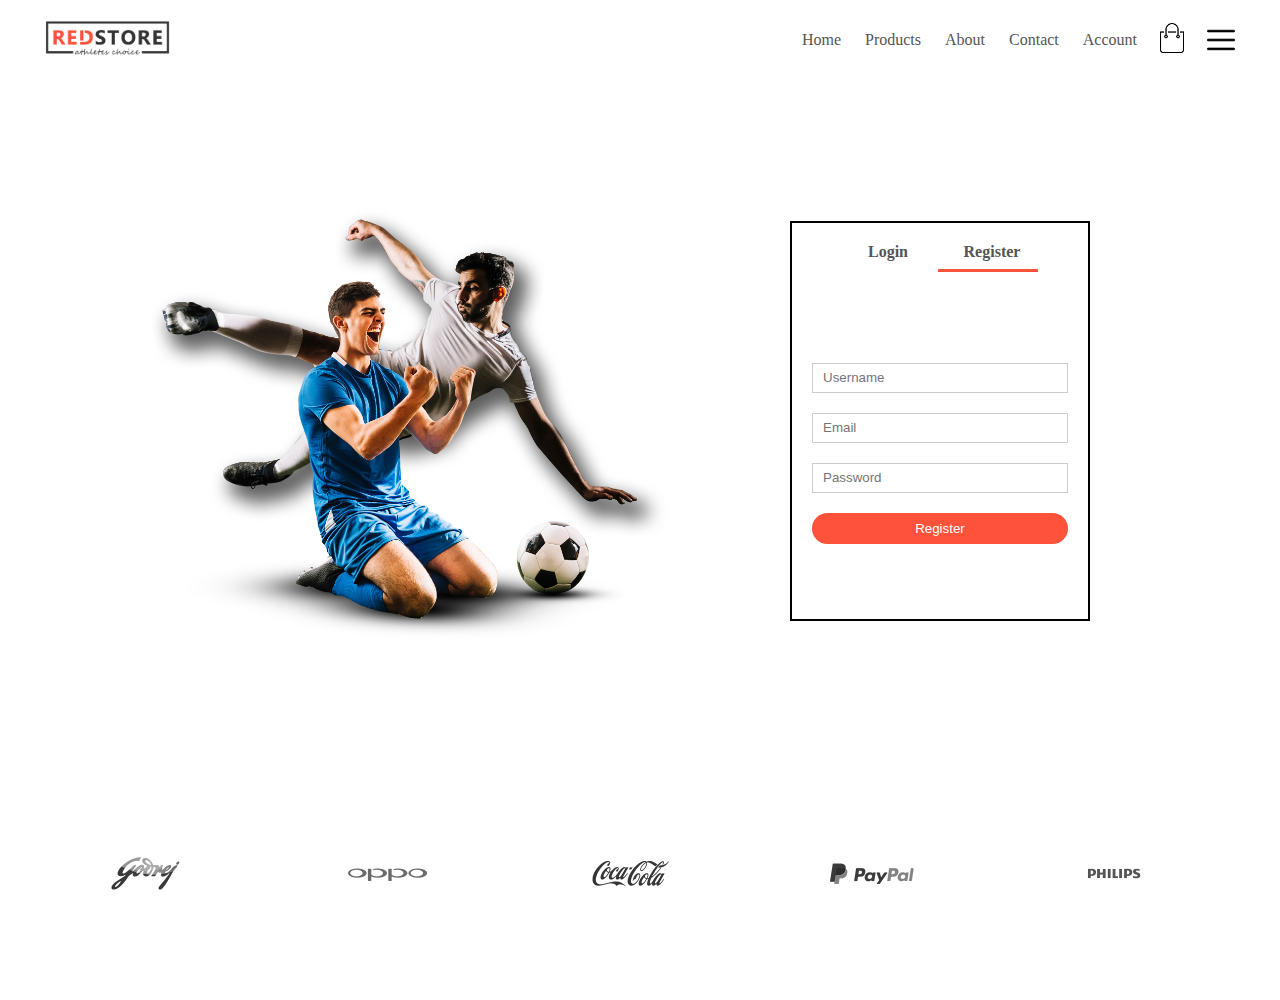
<file: account.html>
<!DOCTYPE html>
<html lang="en">

<head>
    <meta charset="UTF-8">
    <meta http-equiv="X-UA-Compatible" content="IE=edge">
    <meta name="viewport" content="width=device-width, initial-scale=1.0">
    <title>Account|| ActiveMarket</title>
    <link rel="stylesheet" href="activestore.css">
</head>

<body>
        <div class="container">
            <div class="navbar">
                <div class="logo">
                    <img src="images/logo.png" width="125px">
                </div>
                <nav>
                    <ul id="menuItems">
                        <li><a href="index.html">Home</a></li>
                        <li><a href="products.html">Products</a></li>
                        <li><a href="#">About</a></li>
                        <li><a href="#">Contact</a></li>
                        <li><a href="account.html">Account</a></li>
                    </ul>
                </nav>
             <a href="cart.html"><img src="images/cart.png" width="30px" height="30px"></a>
                <img src="images/menu.png" class="menu-icon" onclick="menutoggle()">
            </div>
        </div>
        <!-- =================Account =============== -->
        <div class="account-page">
           <div class="container">
               <div class="row">
                   <div class="col2">
                       <img src="images/image1.png" width="100%">
                   </div>
                   <div class="col2">
                    <div class="form-container">
                         <div class="form-btn">
                             <span onclick="login()">Login</span>
                             <span onclick="register()">Register</span>
                             <hr id="Indicator">
                         </div>
                         <form id="logForm">
                             <input type="text"placeholder="Username">
                             <input type="text" placeholder="Password">
                             <button type="submit" class="btn">Login</button>
                             <a href="#">Forgot Password</a>
                         </form>
                         <form id="regForm">
                            <input type="text"placeholder="Username">
                            <input type="text" placeholder="Email">
                            <input type="text"placeholder="Password">
                            <button type="submit" class="btn">Register</button>
                
                        </form>
                    </div>
                </div>
               </div>
           </div>
        </div>

<!-- -------------------------BRANDS----------------- -->
<div class="brands">
    <div class="small-container">
        <div class="row">
            <div class="col5">
                <img src="images/logo-godrej.png">
            </div>
            <div class="col5">
                <img src="images/logo-oppo.png">
            </div>
            <div class="col5">
                <img src="images/logo-coca-cola.png">
            </div>
            <div class="col5">
                <img src="images/logo-paypal.png">
            </div>
            <div class="col5">
                <img src="images/logo-philips.png">
            </div>
        </div>
    </div>
</div>
<!-- -------------------js for togglemenu------------ -->
<script>
    var menuItems = document.getElementById("menuItems")
    menuItems.style.maxHeight = "0px";
    function menutoggle() {
        if (menuItems.style.maxHeight == "0px") {
            menuItems.style.maxHeight = "200px"
        }
        else {
            menuItems.style.maxHeight = "0px"
        }
    }
</script>
<!-- ==================js for toggle form================ -->
<script>
    var logForm=document.getElementById("logForm")
    var regForm=document.getElementById("regForm")
    var Indicator=document.getElementById("Indicator")
     function register(){
         regForm.style.transform = "translateX(0px)";
         logForm.style.transform = "translateX(0px)";
         Indicator.style.transform= "translateX(100px)";
     }
     function login(){
         regForm.style.transform = "translateX(300px)";
         logForm.style.transform = "translateX(300px)";
         Indicator.style.transform= "translateX(0px)";
     }
</script>
</body>

</html>
</file>
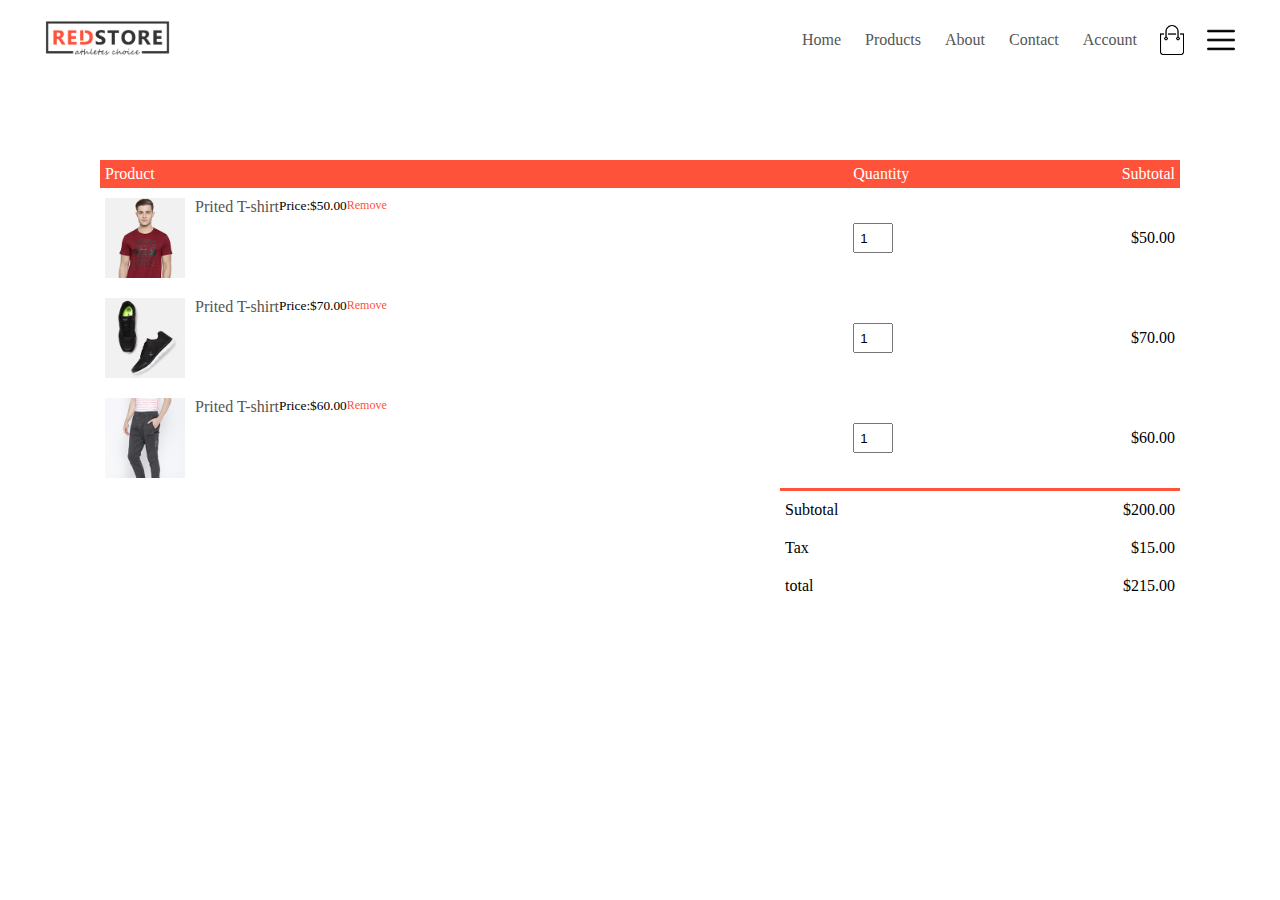
<file: cart.html>
<!DOCTYPE html>
<html lang="en">

<head>
    <meta charset="UTF-8">
    <meta http-equiv="X-UA-Compatible" content="IE=edge">
    <meta name="viewport" content="width=device-width, initial-scale=1.0">
    <title>my products</title>
    <link rel="stylesheet" href="activestore.css">
</head>

<body>
    <div class="container">
        <div class="navbar">
            <div class="logo">
                <img src="images/logo.png" width="125px">
            </div>
            <nav>
                <ul id="menuItems">
                    <li><a href="index.html">Home</a></li>
                    <li><a href="products.html">Products</a></li>
                    <li><a href="#">About</a></li>
                    <li><a href="#">Contact</a></li>
                    <li><a href="account.html">Account</a></li>
                </ul>
            </nav>
            <img src="images/cart.png" width="30px" height="30px">
            <img src="images/menu.png" class="menu-icon" onclick="menutoggle()">
        </div>

    </div>
    <!-- ----------------------cart items details---------- -->
    <div class="small-container cart-page">
        <table>
            <tr>
                <th>Product</th>
                <th>Quantity</th>
                <th>Subtotal</th>
            </tr>
            <tr>
                <td>
                    <div class="cart-info">
                        <img src="images/buy-1.jpg">
                        <div></div>
                        <p>Prited T-shirt</p>
                        <br>
                        <small>Price:$50.00</small>
                        <br>
                        <a href="#">Remove</a>
                    </div>
                </td>
                <td><input type="number" value="1"></td>
                <td>$50.00</td>
            </tr>
            <tr>
                <td>
                    <div class="cart-info">
                        <img src="images/buy-2.jpg">
                        <div></div>
                        <p>Prited T-shirt</p>
                        <br>
                        <small>Price:$70.00</small>
                        <br>
                        <a href="#">Remove</a>
                    </div>
                </td>
                <td><input type="number" value="1"></td>
                <td>$70.00</td>
            </tr>
            <tr>
                <td>
                    <div class="cart-info">
                        <img src="images/buy-3.jpg">
                        <div></div>
                        <p>Prited T-shirt</p>
                        <br>
                        <small>Price:$60.00</small>
                        <br>
                        <a href="#">Remove</a>
                    </div>
                </td>
                <td><input type="number" value="1"></td>
                <td>$60.00</td>
            </tr>

        </table>
        <div class="total-price">
            <table>
                <tr>
                    <td>Subtotal</td>
                    <td>$200.00</td>
                </tr>
                <tr>
                    <td>Tax</td>
                    <td>$15.00</td>
                </tr>
                <tr>
                    <td>total</td>
                    <td>$215.00</td>
                </tr>
            </table>
        </div>
    </div>






    <!-- -------------------js for togglemenu------------ -->
    <script>
        var menuItems = document.getElementById("menuItems")
        menuItems.style.maxHeight = "0px";
        function menutoggle() {
            if (menuItems.style.maxHeight == "0px") {
                menuItems.style.maxHeight = "200px"
            }
            else {
                menuItems.style.maxHeight = "0px"
            }
        }
    </script>

</body>

</html>
</file>
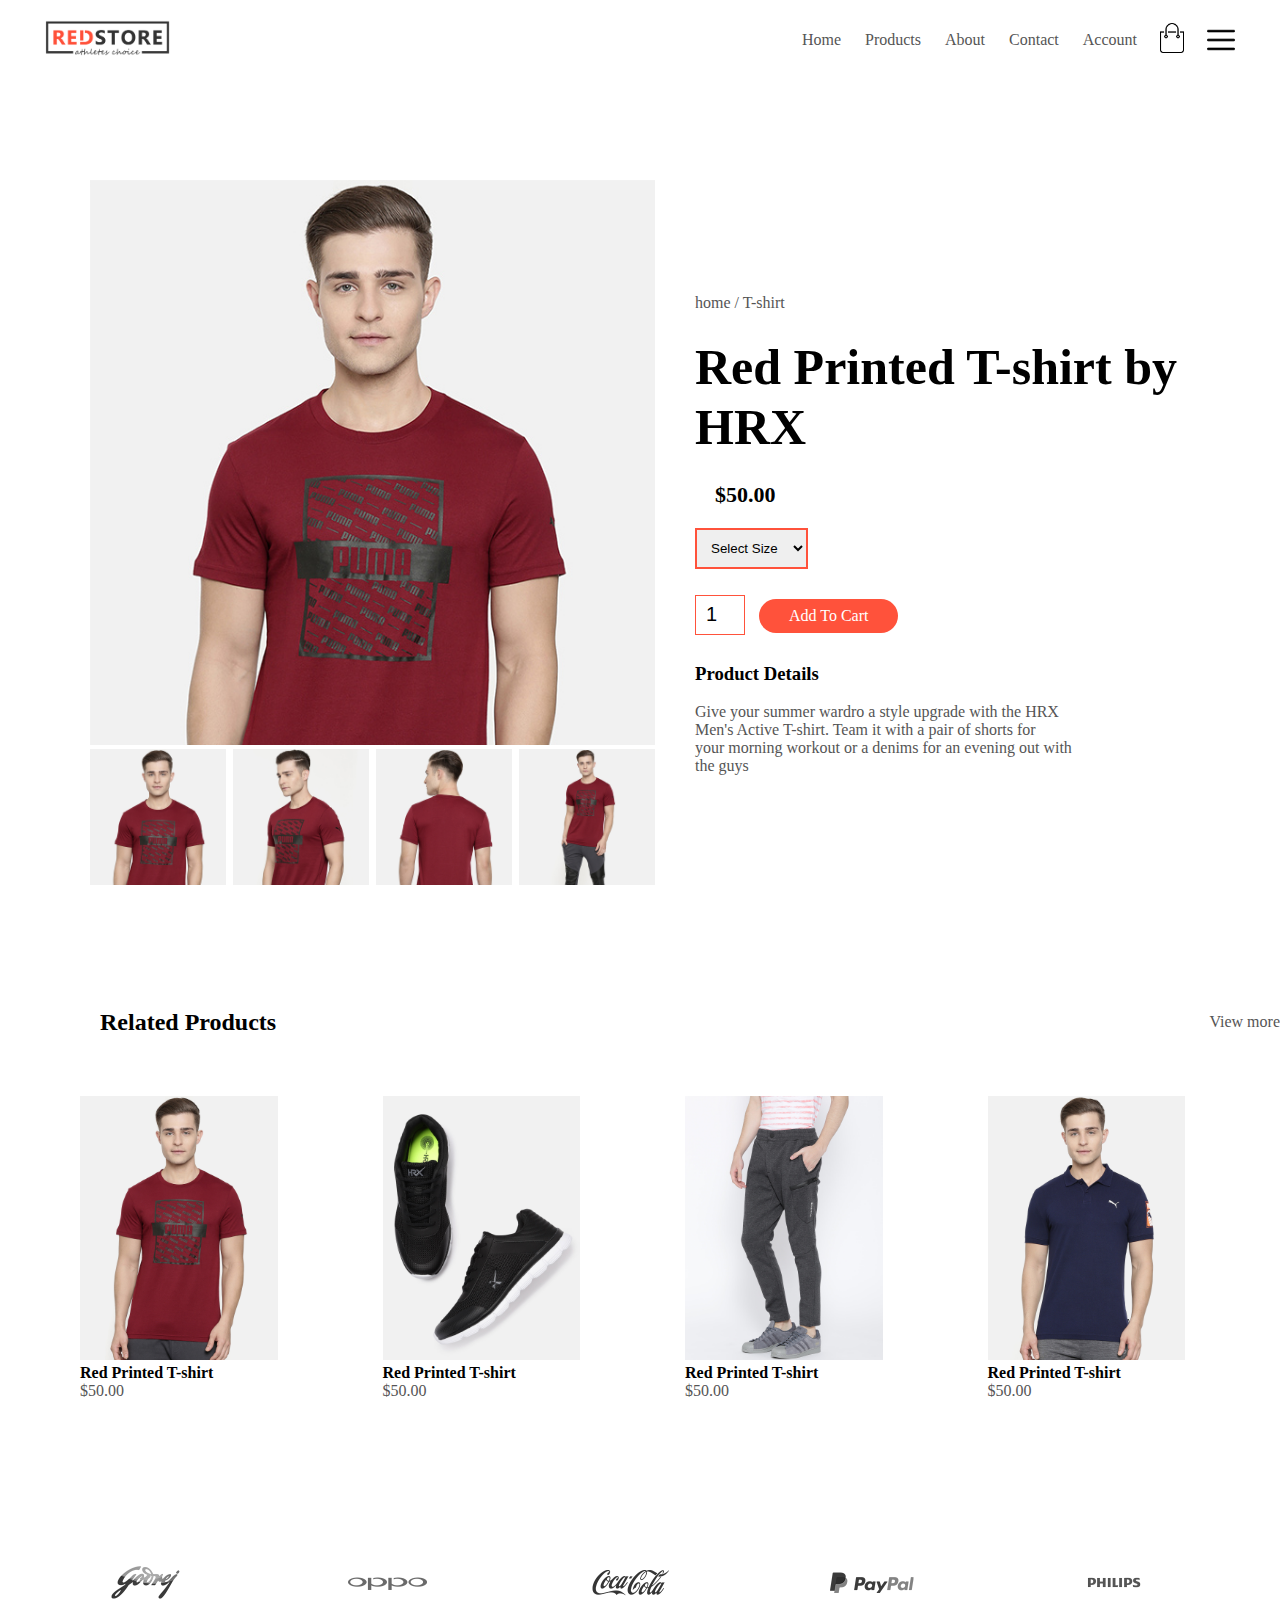
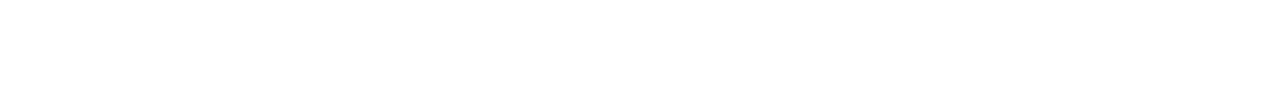
<file: product_detail.html>
<!DOCTYPE html>
<html lang="en">

<head>
    <meta charset="UTF-8">
    <meta http-equiv="X-UA-Compatible" content="IE=edge">
    <meta name="viewport" content="width=device-width, initial-scale=1.0">
    <title>all products</title>
    <link rel="stylesheet" href="activestore.css">
</head>

<body>
        <div class="container">
            <div class="navbar">
                <div class="logo">
                    <img src="images/logo.png" width="125px">
                </div>
                <nav>
                    <ul id="menuItems">
                        <li><a href="index.html">Home</a></li>
                        <li><a href="products.html">Products</a></li>
                        <li><a href="#">About</a></li>
                        <li><a href="#">Contact</a></li>
                        <li><a href="account.html">Account</a></li>
                    </ul>
                </nav>
               <a href="cart.html"><img src="images/cart.png" width="30px" height="30px"></a>
                <img src="images/menu.png" class="menu-icon" onclick="menutoggle()">
            </div>
           
        </div>
        <!-- single product details==== -->
        <div class="small-container single-product">
            <div class="row">
                <div class="col2">
                    <img src="images/gallery-1.jpg" width="100%" id="productimg">
                    <div class="small-img-row">
                        <div class="small-img-col">
                            <img src="images/gallery-1.jpg" width="100%" class="small-img"> 
                        </div>
                        <div class="small-img-col">
                            <img src="images/gallery-2.jpg" width="100%"class="small-img"> 
                        </div>
                        <div class="small-img-col">
                            <img src="images/gallery-3.jpg" width="100%"class="small-img"> 
                        </div>
                        <div class="small-img-col">
                            <img src="images/gallery-4.jpg" width="100%"class="small-img"> 
                        </div>
                    </div>
                </div>
                <div class="col2">
                    <p>home / T-shirt</p>
                    <h1>Red Printed T-shirt by HRX</h1>
                    <h4>$50.00</h4>
                    <select>
                        <option>Select Size</option>
                        <option>XXL</option>
                        <option>XL</option>
                        <option>Large</option>
                        <option>Extra Large</option>
                        <option>Small</option>
                    </select>
                    <input type="number" value="1">
                    <a href="#" class="btn">Add To Cart</a>
                    <h3>Product Details</h3><br>
                    <p>Give your summer wardro a style upgrade with the HRX<br>Men's Active T-shirt.
                    Team it with a pair of shorts for<br> your morning workout or a denims for an evening out with <br>the guys</p>
                </div>
            </div>
        </div>
    
  <!-- --------------------title------------------- -->
  <div class="small-container">
      <div class="row row2">
          <h2>Related Products</h2>
          <p>View more</p>
      </div>
  </div>
<div class="small-container">
   
    <div class="row">
        <div class="col4">
            <img src="images/product-1.jpg">
            <h4>Red Printed T-shirt</h4>
            <p>$50.00</p>
        </div>
        <div class="col4">
            <img src="images/product-2.jpg">
            <h4>Red Printed T-shirt</h4>
            <p>$50.00</p>
        </div>
        <div class="col4">
            <img src="images/product-3.jpg">
            <h4>Red Printed T-shirt</h4>
            <p>$50.00</p>
        </div>
        <div class="col4">
            <img src="images/product-4.jpg">
            <h4>Red Printed T-shirt</h4>
            <p>$50.00</p>
        </div>
    </div>
   
   
</div>


<!--  -----------offer----------------------------------- -->

<!-- -------------------------BRANDS----------------- -->
<div class="brands">
    <div class="small-container">
        <div class="row">
            <div class="col5">
                <img src="images/logo-godrej.png">
            </div>
            <div class="col5">
                <img src="images/logo-oppo.png">
            </div>
            <div class="col5">
                <img src="images/logo-coca-cola.png">
            </div>
            <div class="col5">
                <img src="images/logo-paypal.png">
            </div>
            <div class="col5">
                <img src="images/logo-philips.png">
            </div>
        </div>
    </div>
</div>
<!-- -------------------js for togglemenu------------ -->
<script>
    var menuItems = document.getElementById("menuItems")
    menuItems.style.maxHeight = "0px";
    function menutoggle() {
        if (menuItems.style.maxHeight == "0px") {
            menuItems.style.maxHeight = "200px"
        }
        else {
            menuItems.style.maxHeight = "0px"
        }
    }
</script>
<!-- -----------------js for product gallery -->
<script>
    var productimg=document.getElementById("productimg");
    var smallimg=document.getElementsByClassName("small-img");
     smallimg[0].onclick=function(){
         productimg.src=smallimg[0].src;
     }
     smallimg[1].onclick=function(){
         productimg.src=smallimg[1].src;
     }
     smallimg[2].onclick=function(){
         productimg.src=smallimg[2].src;
     }
     smallimg[3].onclick=function(){
         productimg.src=smallimg[3].src;
     }

</script>
</body>

</html>
</file>
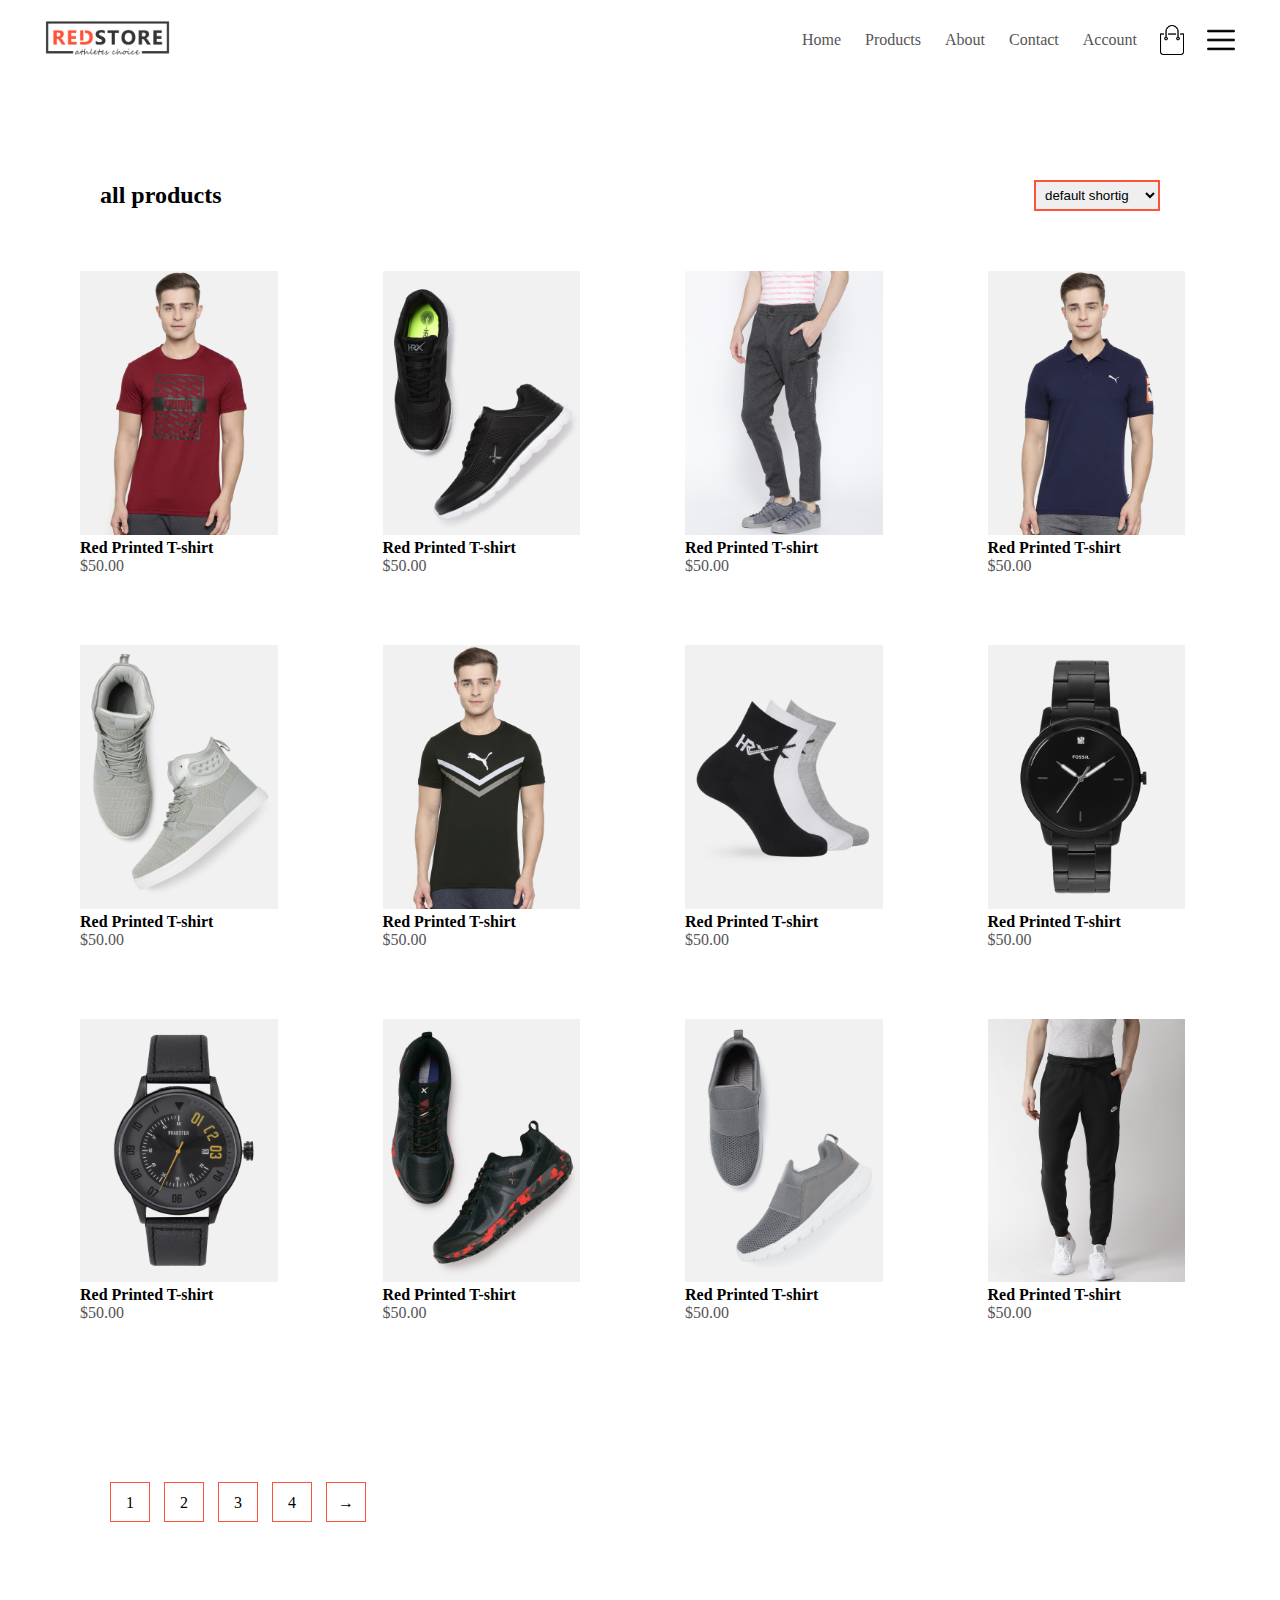
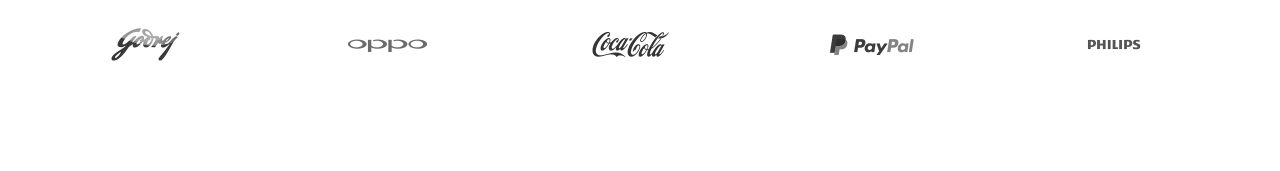
<file: products.html>
<!DOCTYPE html>
<html lang="en">

<head>
    <meta charset="UTF-8">
    <meta http-equiv="X-UA-Compatible" content="IE=edge">
    <meta name="viewport" content="width=device-width, initial-scale=1.0">
    <title>all products</title>
    <link rel="stylesheet" href="activestore.css">
</head>

<body>
        <div class="container">
            <div class="navbar">
                <div class="logo">
                    <img src="images/logo.png" width="125px">
                </div>
                <nav>
                    <ul id="menuItems">
                        <li><a href="index.html">Home</a></li>
                        <li><a href="products.html">Products</a></li>
                        <li><a href="#">About</a></li>
                        <li><a href="#">Contact</a></li>
                        <li><a href="account.html">Account</a></li>
                    </ul>
                </nav>
                <img src="images/cart.png" width="30px" height="30px">
                <img src="images/menu.png" class="menu-icon" onclick="menutoggle()">
            </div>
           
        </div>
    
</body>
<div class="small-container">
    <div class="row row2">
        <h2>all products</h2>
        <select>
            <option>default shortig</option>
            <option>short price</option>
            <option>short popularity</option>
            <option>short ratig</option>
            <option>short sale</option>
            
        </select>
    </div>
    <div class="row">
        <div class="col4">
            <img src="images/product-1.jpg">
            <h4>Red Printed T-shirt</h4>
            <p>$50.00</p>
        </div>
        <div class="col4">
            <img src="images/product-2.jpg">
            <h4>Red Printed T-shirt</h4>
            <p>$50.00</p>
        </div>
        <div class="col4">
            <img src="images/product-3.jpg">
            <h4>Red Printed T-shirt</h4>
            <p>$50.00</p>
        </div>
        <div class="col4">
            <img src="images/product-4.jpg">
            <h4>Red Printed T-shirt</h4>
            <p>$50.00</p>
        </div>
    </div>
    <div class="row">
        <div class="col4">
            <img src="images/product-5.jpg">
            <h4>Red Printed T-shirt</h4>
            <p>$50.00</p>
        </div>
        <div class="col4">
            <img src="images/product-6.jpg">
            <h4>Red Printed T-shirt</h4>
            <p>$50.00</p>
        </div>
        <div class="col4">
            <img src="images/product-7.jpg">
            <h4>Red Printed T-shirt</h4>
            <p>$50.00</p>
        </div>
        <div class="col4">
            <img src="images/product-8.jpg">
            <h4>Red Printed T-shirt</h4>
            <p>$50.00</p>
        </div>
    </div>
    <div class="row">
        <div class="col4">
            <img src="images/product-9.jpg">
            <h4>Red Printed T-shirt</h4>
            <p>$50.00</p>
        </div>
        <div class="col4">
            <img src="images/product-10.jpg">
            <h4>Red Printed T-shirt</h4>
            <p>$50.00</p>
        </div>
        <div class="col4">
            <img src="images/product-11.jpg">
            <h4>Red Printed T-shirt</h4>
            <p>$50.00</p>
        </div>
        <div class="col4">
            <img src="images/product-12.jpg">
            <h4>Red Printed T-shirt</h4>
            <p>$50.00</p>
        </div>
    </div>
    <div class="page-btn">
        <span>1</span>
        <span>2</span>
        <span>3</span>
        <span>4</span>
        <span>&#8594;</span>
    </div>
   
   
</div>


<!--  -----------offer----------------------------------- -->

<!-- -------------------------BRANDS----------------- -->
<div class="brands">
    <div class="small-container">
        <div class="row">
            <div class="col5">
                <img src="images/logo-godrej.png">
            </div>
            <div class="col5">
                <img src="images/logo-oppo.png">
            </div>
            <div class="col5">
                <img src="images/logo-coca-cola.png">
            </div>
            <div class="col5">
                <img src="images/logo-paypal.png">
            </div>
            <div class="col5">
                <img src="images/logo-philips.png">
            </div>
        </div>
    </div>
</div>
<!-- -------------------js for togglemenu------------ -->
<script>
    var menuItems = document.getElementById("menuItems")
    menuItems.style.maxHeight = "0px";
    function menutoggle() {
        if (menuItems.style.maxHeight == "0px") {
            menuItems.style.maxHeight = "200px"
        }
        else {
            menuItems.style.maxHeight = "0px"
        }
    }
</script>
</body>

</html>
</file>
<file: activestore.css>
*{
    margin: 0;
    padding: 0;
    box-sizing: border-box;
}
.navbar{
    display: flex;
    align-items: center;
    padding: 20px;

}
nav{
    flex: 1;
    text-align: right;
}
nav ul{
    display: inline-block;
    list-style-type: none;
}
nav ul li{
    display: inline-block;
    margin-right: 20px;
}
a{
    text-decoration: none;
    color: #555;
}
p{
    color: #555;
}
.container{
    max-width: 1300px;
    margin: auto;
    padding-left: 25px;
    padding-right: 25px;
}
.row{
    display: flex;
    align-items: center;
    flex-wrap: wrap;
    justify-content: space-around;
    margin-left: 70px;
}
.col2{
    flex-basis: 50%;
    min-width:300px;
}
.col2 img{
    max-width: 100%;
    padding:50px 0px;
}
.col2 h1{
    font-size: 50px;
    line-height: 60px;
    margin: 25px 0px;
}
.btn{
    display: inline-block;
    background: #ff523b;
    color: #fff;
    padding: 8px 30px;
    margin: 30px 0px;
    border-radius: 30px;
    transition: background 0.5s;
}
.btn:hover{
    background: #563434;
}
.header{
    background: radial-gradient(#fff,#ffd6d6);
}
/* .header .row{
    margin-top:70px;
} */
.categories{
    margin: 70px 0px;

}
.col3{
    flex-basis: 30%;
    min-width: 250px;
    margin-bottom: 30px;
}
.col3 img{
    width: 100%;

}
.small-contianer{
    max-width: 1080px;
    margin: auto;
    padding-left: 25px;
    padding-right:25px ;
}
.col4{
    flex-basis: 25%;
    padding: 10px;
    min-width: 200px;
    margin-bottom: 50px;
    transition: transform 0.5s;
}
.col4 img{
    width: 70%;
}
.title{
    text-align: center;
    margin: 0 auto 80px;
    position: relative;
    line-height: 60px;
    color: #555;
}
.title::after{
         content: '';
         background: #ff523b;
         width: 80px;
         height: 5px;
         border-radius: 5px;
         position: absolute;
         bottom: 0;
         left: 50%;
         transform: translateX(-50%);
}
.col4:hover{
    transform: translateY(-5px);
}
.offer{
    background: radial-gradient(#fff,#ffd6d6);
    margin-top: 80px;
    padding: 30px 0px;
    height: 400px;
}
.col2 .offer-img{
    padding: 50px;
    width: 433px;
    height: 400px
}
/* bbbrands */
.brands{
    margin: 100px auto;

}
.col4{
    width: 160px;

}
.col5 img{
    width: 50%;
    cursor: pointer;
    filter: grayscale(100%);
}
.col5 img:hover{
    filter: grayscale(0%);
}
.menu-icon{
    width: 28px;
    margin-left: 20px;
}
/* all producrs */
.row2{
    justify-content:space-between;
    margin: 100px auto 50px;
}
.row2 h2{
    margin-left: 100px;
}
select{
    border:2px solid #ff523b ;
    padding: 5px;
    margin-right: 120px;

}
.page-btn{
    margin: 100px auto 80px;
    margin-left: 100px;
}
.page-btn span{
    display: inline-block;
    border:1px solid #ff523b ;
    margin-left: 10px;
    width: 40px;
    height: 40px;
    text-align: center;
    line-height: 40px;
    cursor: pointer;
}
.page-btn span:hover{
    background: #ff523b;
    color: #fff;
}
/* =========================Account page============================== */
.account-page{
    padding: 50px;
    background: -moz-radial-gradient(#fff,#ffd6d6);
    margin-top: 10px;

}
.form-container{
    background: #fff;
    border: 2px solid black;
    width: 300px;
    height: 400px;
    position: relative;
    text-align: center;
    padding: 20px 0px;
    margin: auto;
    box-shadow: 0 0 20px 0px rgba(0,0,0,0,1);
    margin-top: 0px;
    overflow: hidden;

}
.form-container span{
    font-weight: bold;
    padding: 0px 10px;
    color: #555;
    cursor: pointer;
    width: 100px;
    display: inline-block;
}
.form-btn{
    display: inline-block;

}
.form-container form{
    max-width: 300px;
    padding: 0px 20px;
    position: absolute;
    top: 130px;
    transition:transform 1s;

}
form input{
width: 100%;
height: 30px;
margin: 10px 0;
padding: 0 10px;
border: 1px solid#ccc;
}
form .btn{
width: 100%;
border: none;
cursor: pointer;
margin: 10px 0;
}
form .btn{
    outline: none;
}
#logForm{
    left: -300px;
}
#regForm{
    left: 0;
}
form a{
    font-size: 12px;

}
#Indicator{
    width: 100px;
    border: none;
    background: #ff523b;
    height: 3px;
    margin-top: 8px;
    transform: translateX(100px);
    transition: transform 1s;
}
/* sigle product detail */
.single-product{
margin-top: 80px;
}
.single-product .col2 img{
padding: 0;

}
.single-product .col2 {
    padding: 20px;
}
.single-product h4{
    margin:20px;
    font-size: 22px;
    font-weight: bold;
}
.single-product select{
    display: block;
    padding: 10px;
    margin-top:20px;
}
.single-product input{
    width: 50px;
    height: 40px;
    padding-left: 10px;
    font-size: 20px;
    margin-right: 10px;
    border: 1px solid #ff523b;
}
input:focus{
    outline: none;
}
.small-img-row{
    display: flex;
    justify-content: space-between;
}
.small-img-col{
    flex-basis: 24%;
    cursor: pointer;
}

/* ----------------cart items----------------------- */
.cart-page{
    margin: 80px auto;
    margin-left: 100px;
    margin-right: 100px;
}
table{
    width: 100%;
    border-collapse: collapse;
}
.cart-info{
    display: flex;
    flex-wrap: wrap;
}
th{
    text-align: left;
    padding: 5px;
    color: #fff;
    background: #ff523b;
    font-weight: normal;
}
td{
    padding: 10px 5px;

}
td input{
    width: 40px;
    height: 30px;
    padding: 5px;
}
td a{
    color: #ff523b;
    font-size: 12px;
}
td img{
    width: 80px;
    height: 80px;
    margin-right:10px ;
}
.total-price{
    display: flex;
    justify-content: flex-end;
}
.total-price table{
    border-top: 3px solid #ff523b;
    width: 100%;
    max-width: 400px;
}
td:last-child{
    text-align: right;
}
th:last-child{
    text-align: right;
}













/* --------------------media query for mennnu */
@media only screen and (max-width:800px){
    nav ul{
        position: absolute;
        top: 70px;
        left: 0;
        background: #333;
        width: 100%;
        overflow: hidden;
        transition:max-height 0.5s;
    }
    nav ul li{
        display: block;
        margin-right: 50px;
        margin-top: 10px;
        margin-bottom: 10px;
    }
    nav ul li a{
        color: #fff;
    }
}
/* -----------------media querry for screen less than 600 screen size------- */
@media only screen and (max-width:600px){
    .row{
        text-align: center;

    }
    .col2,.col3,.col4{
        flex-basis: 100%;
    }
}
/* ==========js form toggle form============== */
</file>
